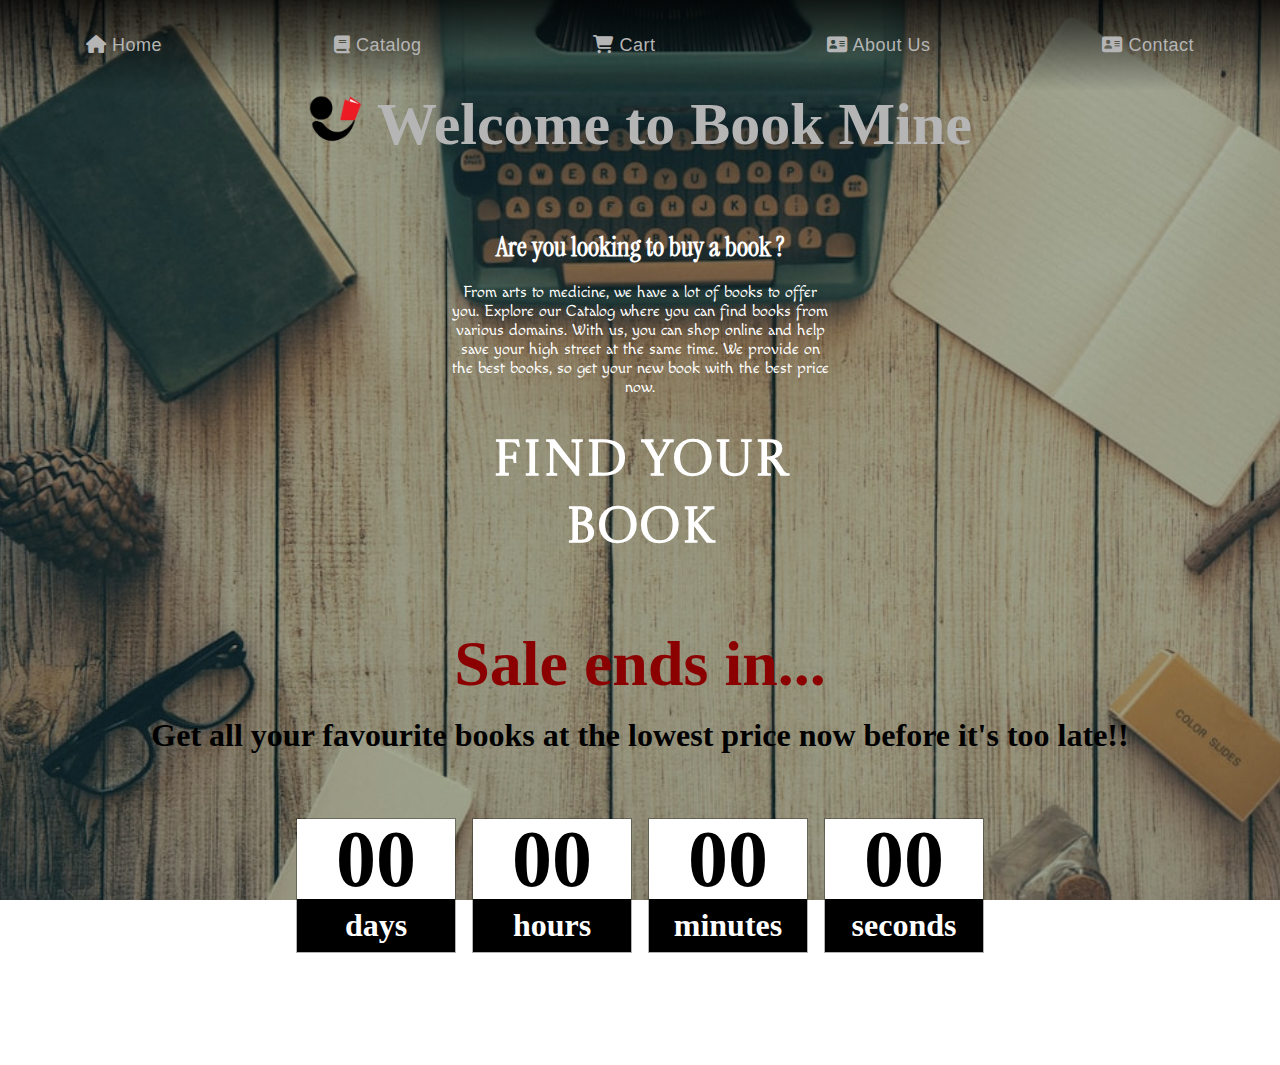
<file: index.html>
<!DOCTYPE html>
<html lang="en">

<head>
    <meta charset="UTF-8">
    <meta http-equiv="X-UA-Compatible" content="IE=edge">
    <meta name="viewport" content="width=device-width, initial-scale=1.0">
    <title>Home</title>
    <link rel="icon" type="image/x-icon" href="logo.png">

    <link rel="stylesheet" href="style.css">
    <link rel="stylesheet" href="https://cdnjs.cloudflare.com/ajax/libs/font-awesome/6.4.0/css/all.min.css">
    <link rel="preconnect" href="https://fonts.googleapis.com">
    <link rel="preconnect" href="https://fonts.gstatic.com" crossorigin>
    <link href="https://fonts.googleapis.com/css2?family=Sigmar&display=swap" rel="stylesheet">
    <link rel="preconnect" href="https://fonts.googleapis.com">
    <link rel="preconnect" href="https://fonts.gstatic.com" crossorigin>
    <link href="https://fonts.googleapis.com/css2?family=Castoro+Titling&family=Sigmar&display=swap" rel="stylesheet">
    <link rel="preconnect" href="https://fonts.googleapis.com">
    <link rel="preconnect" href="https://fonts.gstatic.com" crossorigin>
    <link
        href="https://fonts.googleapis.com/css2?family=Castoro+Titling&family=Instrument+Serif&family=Sigmar&display=swap"
        rel="stylesheet">
    <link rel="preconnect" href="https://fonts.googleapis.com">
    <link rel="preconnect" href="https://fonts.gstatic.com" crossorigin>
    <link
        href="https://fonts.googleapis.com/css2?family=Castoro+Titling&family=Instrument+Serif&family=Macondo&family=Sigmar&display=swap"
        rel="stylesheet">
</head>

<body>
    <nav>
        <a href='index.html'><i class="fa-solid fa-house"></i> Home</a>
        <a href='Catalog.html'><i class="fa-solid fa-book"></i> Catalog</a></li>
        <a href='cart.html'><i class="fa-solid fa-cart-shopping"></i> Cart</a>
        <a href='aboutus.html'><i class="fa-solid fa-address-card"></i> About Us</a>
        <a href='contact.html'><i class="fa-solid fa-address-card"></i> Contact</a>
    </nav>
    <div class="content">
        <h2 class="title">
            <p class="title-word"><img class="logo" src="logo-removebg-preview.png" width="55px" height="50px"
                    alt="logo"> Welcome to
                Book Mine</p>
        </h2>
    </div>
    <div class="contain">
        <div class="description">

            <span class="blop">Are you looking to buy a book ?</span>
            <p class="blip"><br>From arts to medicine, we have a lot of books to offer
                you. Explore our
                Catalog where you can find books from various domains. With us, you can shop online and help save your
                high street at the same time. We provide on the best books, so get your new book with the best price
                now.
            </p>
            <h2>Find your Book</h2>
        </div>
    </div>
    <div class="sale" id="sale">
        <div class="content">
            <h3 class="title">Sale ends in...</h3>
            <p>Get all your favourite books at the lowest price now before it's too late!!</p>
            <div class="count-down">
                <div class="box">
                    <h3 id="days">00</h3>
                    <span>days</span>
                </div>
                <div class="box">
                    <h3 id="hours">00</h3>
                    <span>hours</span>
                </div>
                <div class="box">
                    <h3 id="minutes">00</h3>
                    <span>minutes</span>
                </div>
                <div class="box">
                    <h3 id="seconds">00</h3>
                    <span>seconds</span>
                </div>
            </div>
        </div>
    </div>
    <script src="index.js"></script>
</body>

</html>
</file>
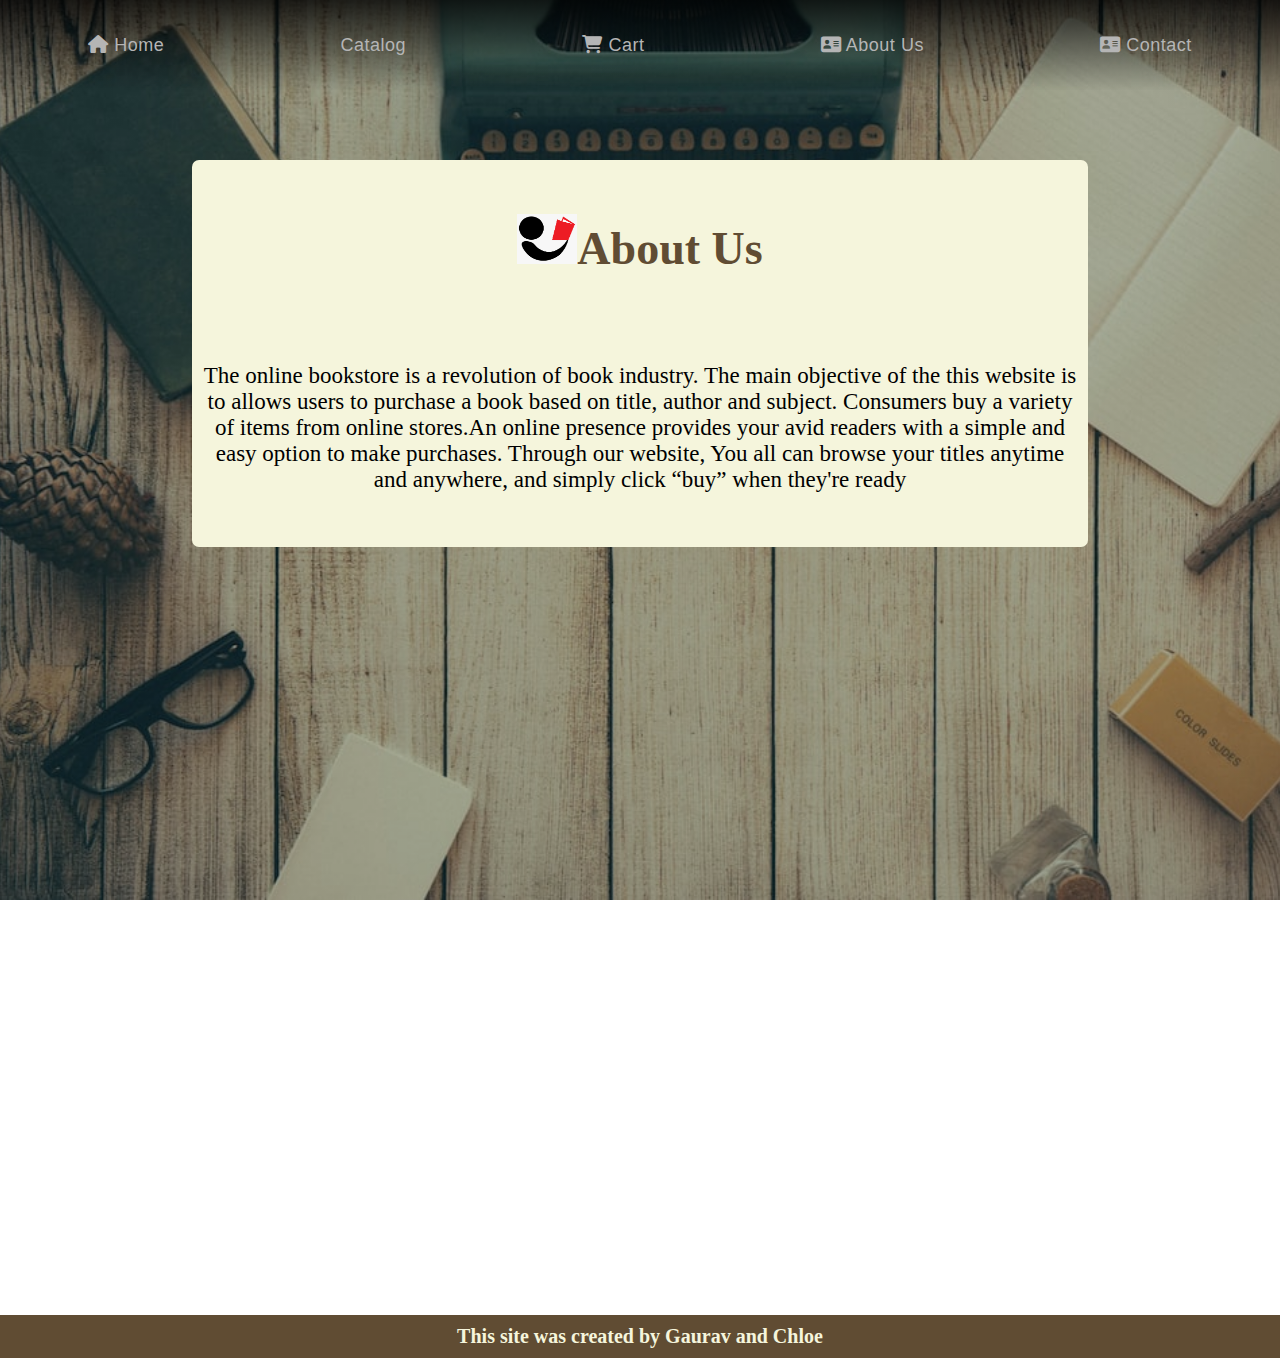
<file: aboutus.html>
<!DOCTYPE html>
<html lang="en">
<head>
    <meta charset="UTF-8">
    <meta http-equiv="X-UA-Compatible" content="IE=edge">
    <meta name="viewport" content="width=device-width, initial-scale=1.0">
    <title>About Us</title>
    <link rel="icon" type="image/x-icon" href="logo.png">
    <link rel="stylesheet" href="aboutus.css">
    <link rel="stylesheet" href="https://cdnjs.cloudflare.com/ajax/libs/font-awesome/6.4.0/css/all.min.css">
</head>
<body>
    <nav>
        <a href='index.html'><i class="fa-solid fa-house"></i> Home</a>
        <a href='Catalog.html'>Catalog</a></li>
        <a href='cart.html'><i class="fa-solid fa-cart-shopping"></i> Cart</a>
        <a href='aboutus.html'><i class="fa-solid fa-address-card"></i> About Us</a>
        <a href='contact.html'><i class="fa-solid fa-address-card"></i> Contact</a>
    </nav>
    <div class="about">
        <p class="abt"><img class="logo" src="logo.png" width="60px" height="50px" alt="logo">About Us</p>
        <p class="indented">The online bookstore is a revolution of book industry.
            The main objective of the this website is to allows users to purchase a book based on title, author and subject. Consumers buy a variety of items from online stores.An online presence provides your avid readers with a simple and easy option to make purchases. Through our website, You all can browse your titles anytime and anywhere, and simply click “buy” when they're ready 
        </p>
    </div>
    <footer>
        <p>This site was created by Gaurav and Chloe</p>
      </footer>
</body>
</html>
</file>
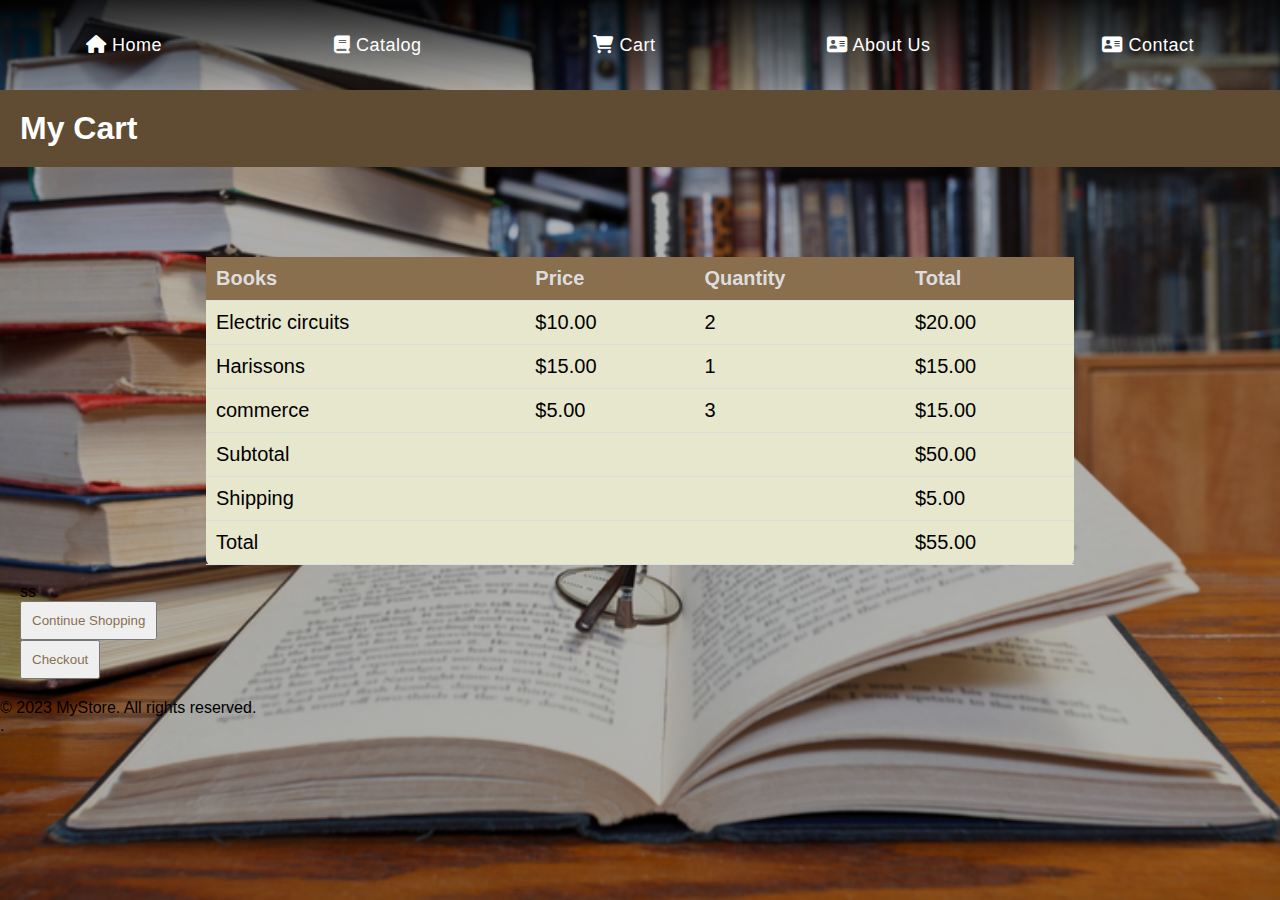
<file: cart.html>
<!DOCTYPE html>
<html lang="en">

<head>
	<meta charset="UTF-8">
	<meta http-equiv="X-UA-Compatible" content="IE=edge">
	<meta name="viewport" content="width=device-width, initial-scale=1.0">
	<title>Cart</title>
	<link rel="icon" type="image/x-icon" href="logo.png">

	<link rel="stylesheet" href="cart.css">
	<link rel="stylesheet" href="https://cdnjs.cloudflare.com/ajax/libs/font-awesome/6.4.0/css/all.min.css">
</head>

<body>
	<nav>
		<a href='index.html'><i class="fa-solid fa-house"></i> Home</a>
		<a href='Catalog.html'><i class="fa-solid fa-book"></i> Catalog</a></li>
		<a href='cart.html'><i class="fa-solid fa-cart-shopping"></i> Cart</a>
		<a href='aboutus.html'><i class="fa-solid fa-address-card"></i> About Us</a>
		<a href='contact.html'><i class="fa-solid fa-address-card"></i> Contact</a>
	</nav>
	<header>
		<h1>My Cart</h1>
	</header>

	<main>
		<table>
			<tr>
				<th>Books</th>
				<th>Price</th>
				<th>Quantity</th>
				<th>Total</th>
			</tr>
			<tr>
				<td>Electric circuits</td>
				<td>$10.00</td>
				<td>2</td>
				<td>$20.00</td>
			</tr>
			<tr>
				<td>Harissons</td>
				<td>$15.00</td>
				<td>1</td>
				<td>$15.00</td>
			</tr>
			<tr>
				<td>commerce</td>
				<td>$5.00</td>
				<td>3</td>
				<td>$15.00</td>
			</tr>
			<tr>
				<td colspan="3">Subtotal</td>
				<td>$50.00</td>
			</tr>
			<tr>
				<td colspan="3">Shipping</td>
				<td>$5.00</td>
			</tr>
			<tr>
				<td colspan="3">Total</td>
				<td>$55.00</td>
			</tr>
		</table>
		<br>ss
		<div>
			<form action="Catalog.html">
				<button class="checkoutbtn">Continue Shopping </button>
			</form>
			<button class="checkoutbtn">Checkout</button>
		</div>
	</main>

	<footer>
		<p>&copy; 2023 MyStore. All rights reserved.</p>
	</footer>.
</body>

</html>
</file>
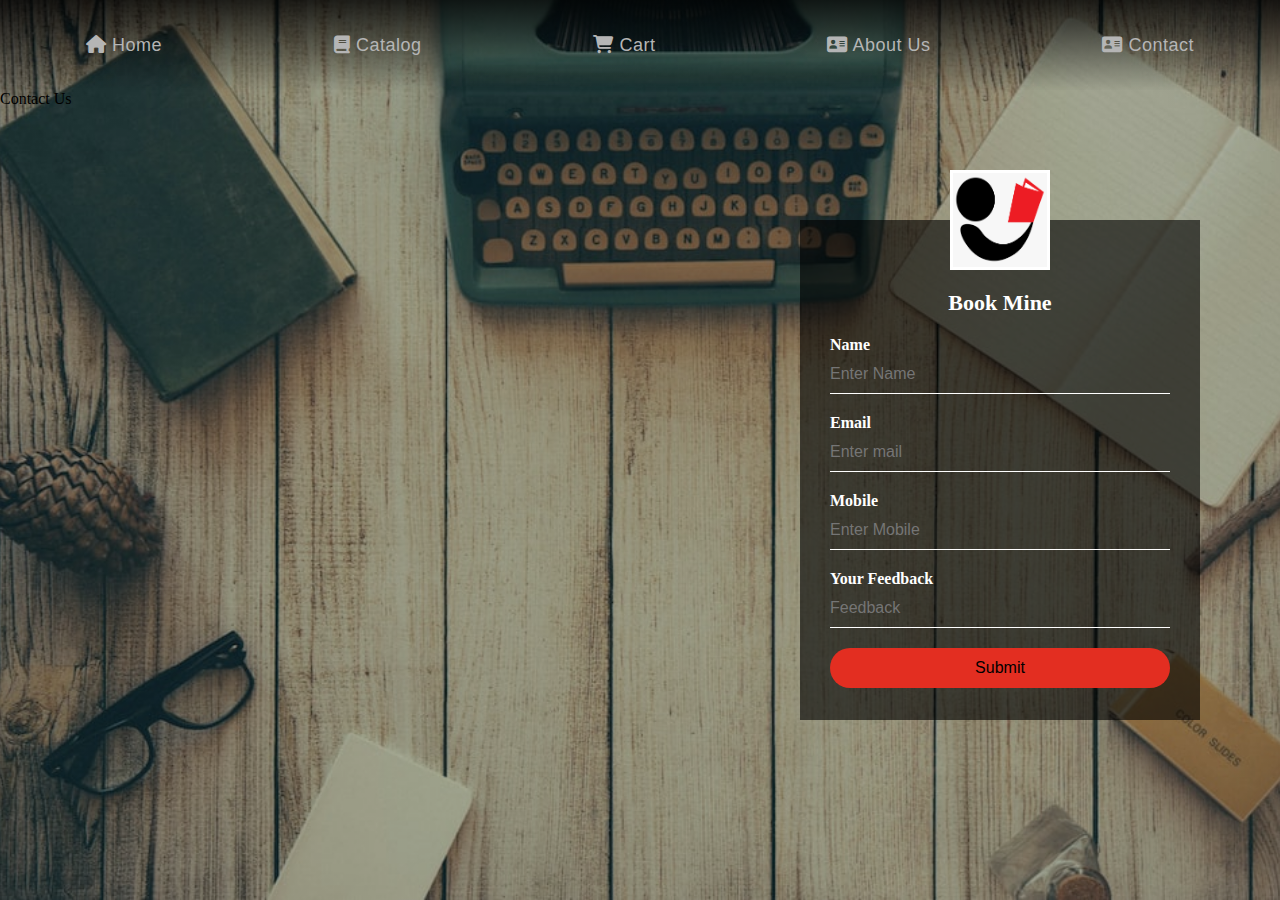
<file: contact.html>
<!DOCTYPE html>
<html lang="en">
<head>
    <meta charset="UTF-8">
    <meta http-equiv="X-UA-Compatible" content="IE=edge">
    <meta name="viewport" content="width=device-width, initial-scale=1.0">
    <title>Contact</title>
    <link rel="icon" type="image/x-icon" href="logo.png">

    <link rel="stylesheet" href="contact.css">
    <link rel="stylesheet" href="https://cdnjs.cloudflare.com/ajax/libs/font-awesome/6.4.0/css/all.min.css">
</head>
<body>
    <nav>
        <a href='index.html'><i class="fa-solid fa-house"></i> Home</a>
        <a href='Catalog.html'><i class="fa-solid fa-book"></i> Catalog</a></li>
        <a href='cart.html'><i class="fa-solid fa-cart-shopping"></i> Cart</a>
        <a href='aboutus.html'><i class="fa-solid fa-address-card"></i> About Us</a>
        <a href='contact.html'><i class="fa-solid fa-address-card"></i> Contact</a>
    </nav>
    <div class="cont">
        <p>Contact Us</p>

    </div>

        <div class="loginbox ">
        <img src="logo.png"  class="logo" width="250px" height="250px">
            <h1>Book Mine</h1>
            <form action="index.html">
                <p>Name</p>
                <input type="text" name="" placeholder="Enter Name">
                <p>Email</p>
                <input type="email" name="" placeholder="Enter mail">
                <p>Mobile</p>
                <input type="int" name="" placeholder="Enter Mobile">
                <p>Your Feedback</p>
                <input type="text" name="" placeholder="Feedback">
    
                <input type="submit" name="" value="Submit"><br>
             
            </form>
         
        </div> 
</body>
</html>
</file>
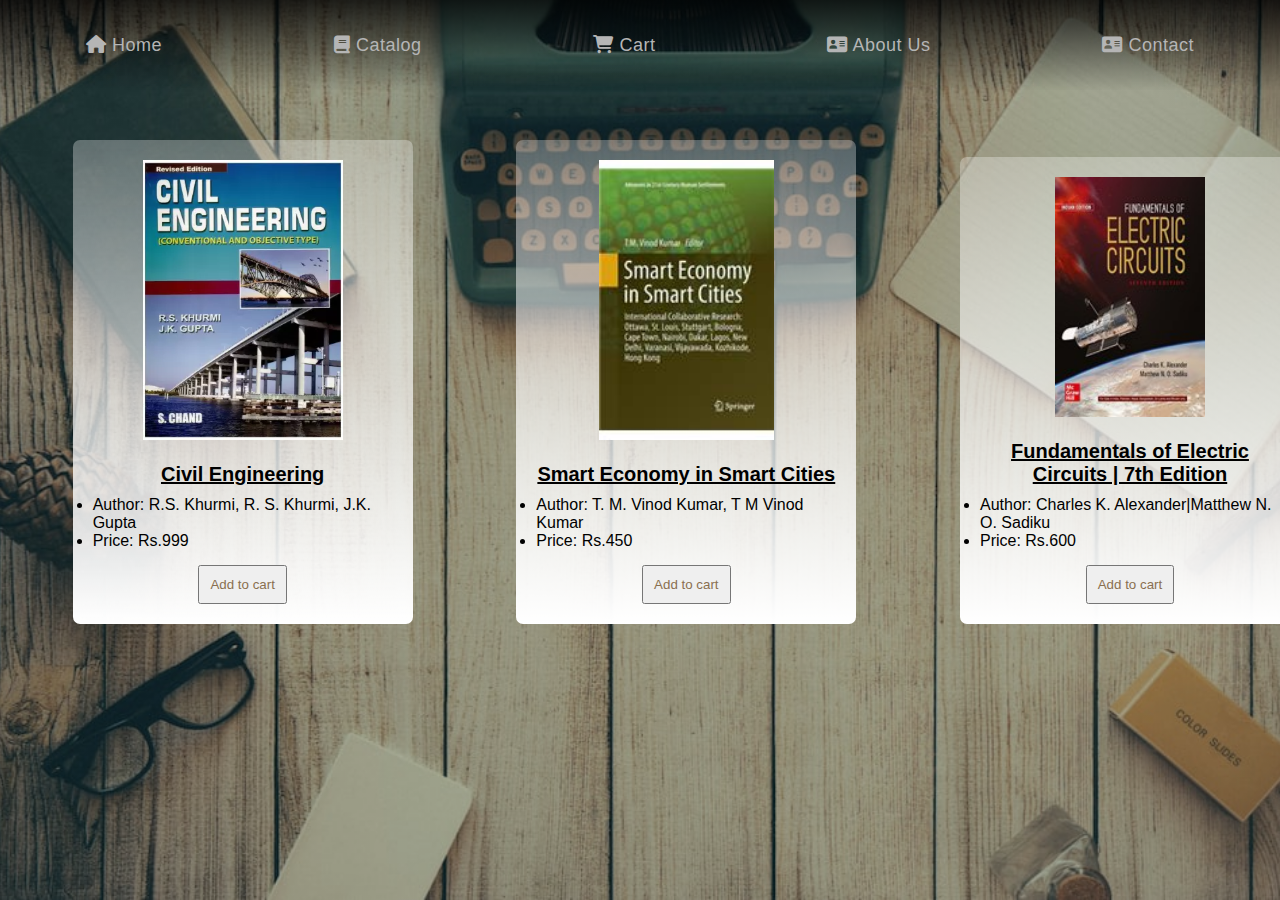
<file: Eng.html>
<!DOCTYPE html>
<html lang="en">

<head>
    <meta charset="UTF-8">
    <meta http-equiv="X-UA-Compatible" content="IE=edge">
    <meta name="viewport" content="width=device-width, initial-scale=1.0">
    <title>Engineering</title>
    <link rel="icon" type="image/x-icon" href="logo.png">

    <link rel="stylesheet" href="eng.css">
    <link rel="stylesheet" href="https://cdnjs.cloudflare.com/ajax/libs/font-awesome/6.4.0/css/all.min.css">
</head>

<body>
    <nav>
        <a href='index.html'><i class="fa-solid fa-house"></i> Home</a>
        <a href='Catalog.html'><i class="fa-solid fa-book"></i> Catalog</a></li>
        <a href='cart.html'><i class="fa-solid fa-cart-shopping"></i> Cart</a>
        <a href='aboutus.html'><i class="fa-solid fa-address-card"></i> About Us</a>
        <a href='contact.html'><i class="fa-solid fa-address-card"></i> Contact</a>
    </nav>

    <div class="books">
        <div class="eng-bok">
            <img class='civil-i' src='civil.jpg' alt="civil-book">
            <div class="tooltip-wrap">
                <p class="book-p"><br>Civil Engineering</p>
                <ul>
                    <li>Author: R.S. Khurmi, R. S. Khurmi, J.K. Gupta</li>
                    <li>Price: Rs.999</li>
                </ul>
                <div class="tooltip-content">
                    <ul>
                        <li>Publisher: S Chand & Co Ltd</li>
                        <li>Edition: Fourth</li>
                        <li>Cover: HardCover</li>
                        <li>Pages: 873</li>
                    </ul>
                </div>
            </div>
            <button class="button">Add to cart</button>
        </div>
        <div class="eng-bok">
            <img class='smart-i' src='smart.jpg' alt="civil-book">
            <div class="tooltip-wrap">
                <p class="book-p"><br>Smart Economy in Smart Cities</p>
                <ul>
                    <li>Author: T. M. Vinod Kumar, T M Vinod Kumar</li>
                    <li>Price: Rs.450</li>
                </ul>
                <div class="tooltip-content">
                    <ul>
                        <li>Publisher: Springer</li>
                        <li>Edition: Sixth</li>
                        <li>Cover: HardCover</li>
                        <li>Pages: 577</li>
                    </ul>
                </div>
            </div>
            <button class="button">Add to cart</button>
        </div>
        <div class="eng-bok">
            <img class='electric-i' src='electric.jpg' alt="civil-book">
            <div class="tooltip-wrap">
                <p class="book-p"><br>Fundamentals of Electric Circuits | 7th Edition</p>
                <ul>
                    <li>Author: Charles K. Alexander|Matthew N. O. Sadiku</li>
                    <li>Price: Rs.600</li>
                </ul>
                <div class="tooltip-content">
                    <ul>
                        <li>Publisher: McGraw Hills</li>
                        <li>Edition: Eigth</li>
                        <li>Cover: SoftCover</li>
                        <li>Pages: 692</li>
                    </ul>
                </div>
            </div>
            <button class="button">Add to cart</button>
        </div>
    </div>
</body>

</html>
</file>
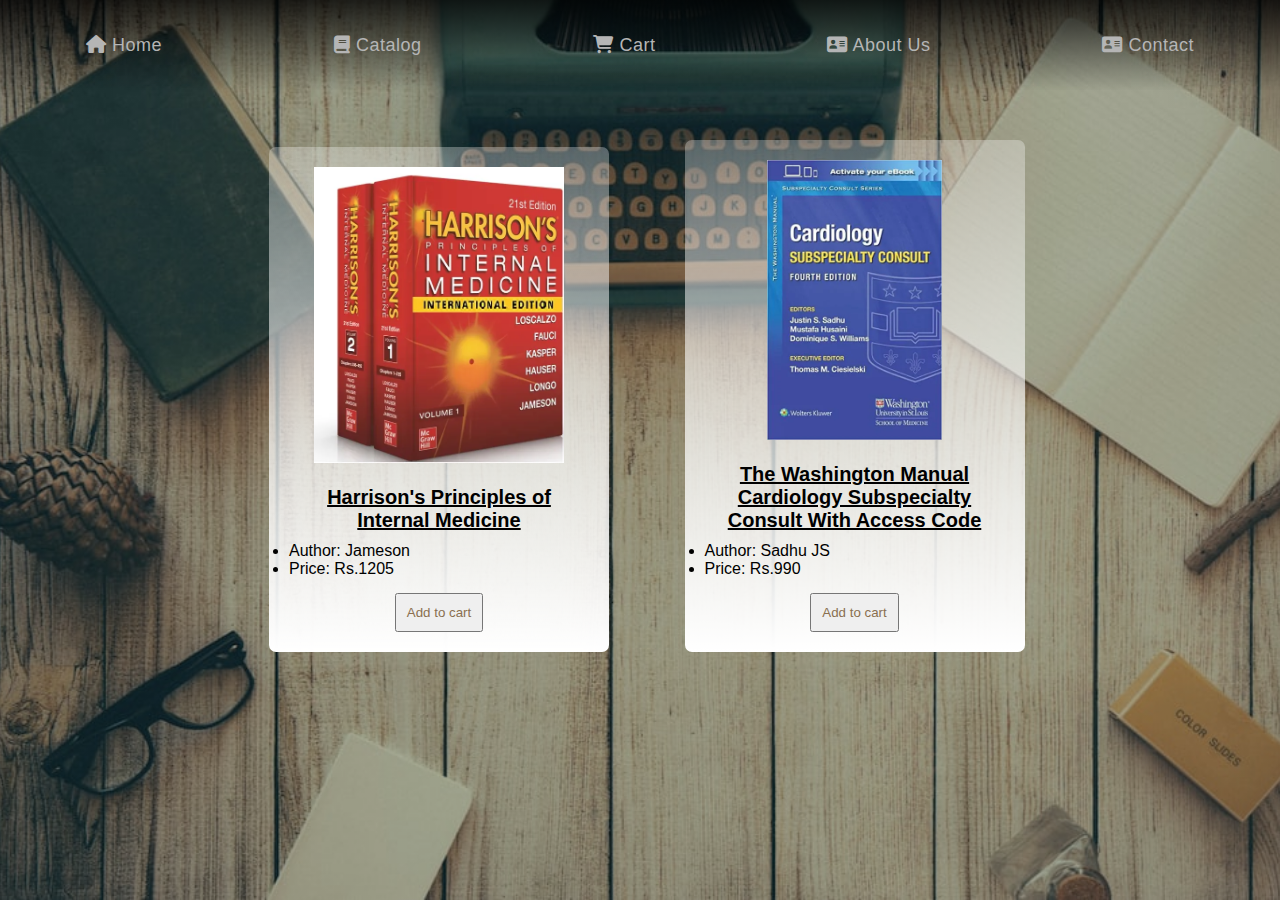
<file: med.html>
<!DOCTYPE html>
<html lang="en">

<head>
    <meta charset="UTF-8">
    <meta http-equiv="X-UA-Compatible" content="IE=edge">
    <meta name="viewport" content="width=device-width, initial-scale=1.0">
    <title>Medical</title>
    <link rel="stylesheet" href="med.css">
    <link rel="stylesheet" href="https://cdnjs.cloudflare.com/ajax/libs/font-awesome/6.4.0/css/all.min.css">
</head>

<body>
    <nav>
        <a href='index.html'><i class="fa-solid fa-house"></i> Home</a>
        <a href='Catalog.html'><i class="fa-solid fa-book"></i> Catalog</a></li>
        <a href='cart.html'><i class="fa-solid fa-cart-shopping"></i> Cart</a>
        <a href='aboutus.html'><i class="fa-solid fa-address-card"></i> About Us</a>
        <a href='contact.html'><i class="fa-solid fa-address-card"></i> Contact</a>
    </nav>

    <div class="books">
        <div class="eng-bok">
            <img class='harri-i' src='harrison.jpg' alt="civil-book">
            <div class="tooltip-wrap">
                <p class="book-p"><br>Harrison's Principles of Internal Medicine</p>
                <ul>
                    <li>Author: Jameson</li>
                    <li>Price: Rs.1205</li>
                </ul>
                <div class="tooltip-content">
                    <ul>
                        <li>Publisher: S.Chand & Co Ltd</li>
                        <li>Edition: Third</li>
                        <li>Cover: HardCover</li>
                        <li>Pages: 1598</li>
                    </ul>
                </div>
            </div>
            <button class="button">Add to cart</button>
        </div>
        <div class="eng-bok">
            <img class='wash-i' src='cardiology.jpg' alt="civil-book">
            <div class="tooltip-wrap">
                <p class="book-p"><br>The Washington Manual Cardiology Subspecialty Consult With Access Code </p>
                <ul>
                    <li>Author: Sadhu JS</li>
                    <li>Price: Rs.990</li>
                </ul>
                <div class="tooltip-content">
                    <ul>
                        <li>Publisher: McGraw Hills</li>
                        <li>Edition: Fifth</li>
                        <li>Cover: SoftCover</li>
                        <li>Pages: 810</li>
                    </ul>
                </div>
            </div>
            <button class="button">Add to cart</button>
        </div>
    </div>
</body>

</html>
</file>
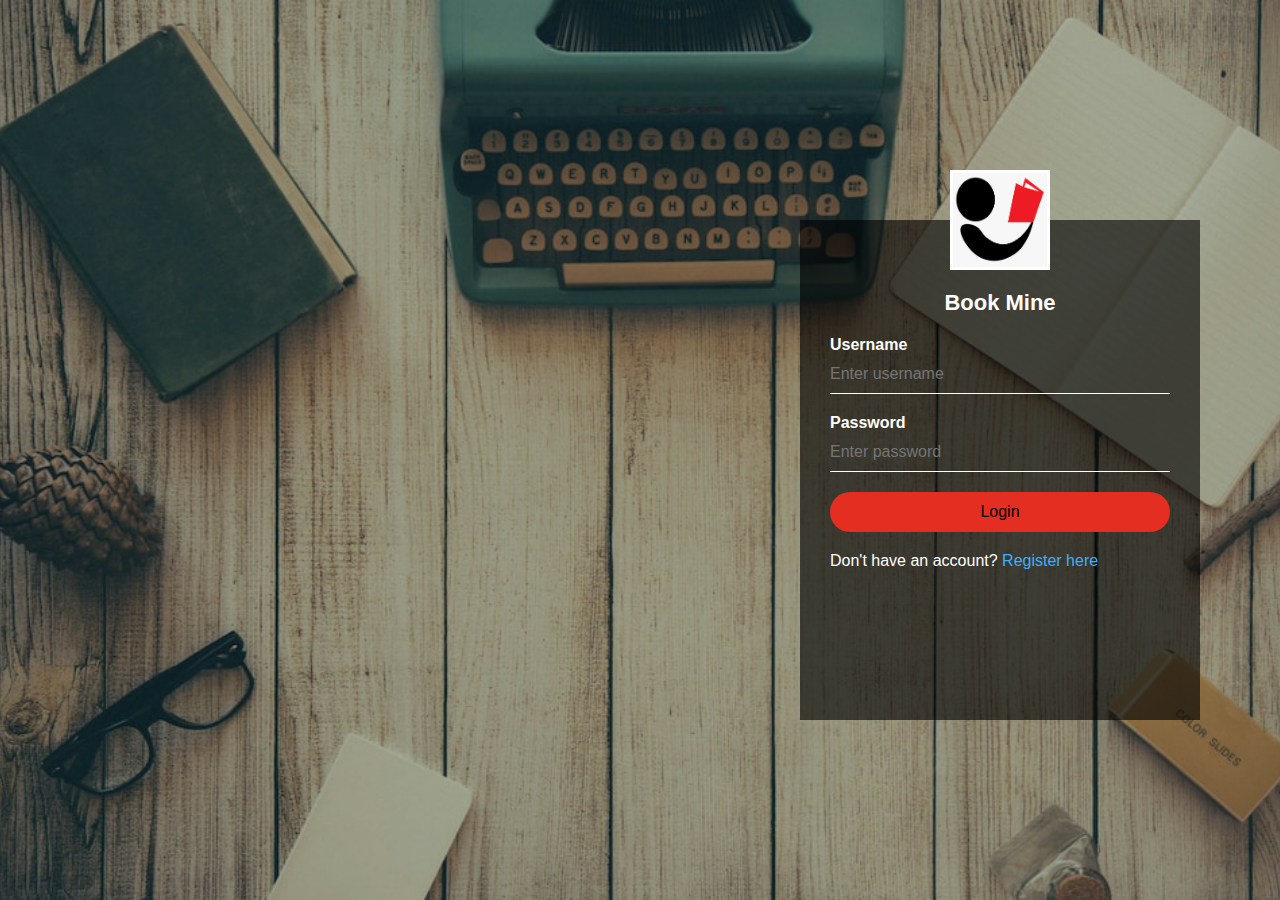
<file: regist.html>
<!DOCTYPE html>
<html lang="en">
<head>
    <meta charset="UTF-8">
    <meta http-equiv="X-UA-Compatible" content="IE=edge">
    <meta name="viewport" content="width=device-width, initial-scale=1.0">
    <title>Register</title>
    <link rel="icon" type="image/x-icon" href="logo.png">

    <link rel="stylesheet" href="reg_style.css">
</head>

<body>
    <div class="loginbox ">
    <img src="logo.png"  class="logo" >
        <h1>Book Mine</h1>
        <form action="index.html">
            <p>Username</p>
            <input type="text" name="" placeholder="Enter username">
            <p>Password</p>
            <input type="password" name="" placeholder="Enter password">
            

            <input type="submit" name="" value="Login"><br>
            <span>Don't have an account?</span><a href="#"><span class="f"> Register here</span></a> <br>
        </form>
     
    </div> 

    <!-- <form action="home.html">
    <h1><label for="logpage">BOOK STORE</label></h1>
    <label for="user">username:</label>
    <input type="text" id="user" name="user" ><br>
    <br>
    <label for="password">password:</label>
    <input type="text" id="user" name="user" ><br>
    <br>
    <input type="button" value="LOGIN">

    
</form> -->
</body>
</html>
</file>
<file: style.css>
* {
    margin: 0;
    padding: 0;
    box-sizing: border-box;

}

body {
    background-image: linear-gradient(0deg, rgba(0, 0, 0, 0.3), rgba(0, 0, 0, 0.3)), url('bg.jpeg');
    background-size: cover;
    background-repeat: no-repeat;
    background-position: center center;
    background-attachment: fixed;

}

nav {
    background-image: linear-gradient(0deg, rgba(0, 0, 0, 0.01), rgba(0, 0, 0, 0.8)), url('trans.jpg');
    height: 10vh;
    width: 100vw;
    min-width: 600px;
    display: flex;
    align-items: center;
    justify-content: space-around;
    margin: auto;
}

a {
    position: relative;
    text-decoration: none;
    font-family: 'Poppins', sans-serif;
    color: #b5b5b5;
    font-size: 18px;
    letter-spacing: 0.5px;
    padding: 0 10px;
}

a:after {
    content: "";
    position: absolute;
    background-color: #2b8ea9;
    height: 3px;
    width: 0;
    left: 0;
    bottom: -10px;
    transition: 0.3s;
}

a:hover {
    color: #ffffff;
}

a:hover:after {
    width: 100%;
}

.content {
    top: 80%;
    bottom: 30%;
    font-size: 40px;
    text-align: center;
    font-weight: bold;
    color: #b5b5b5;
}

.container {
    display: flex;
    margin: 10;
}

.h3 {
    font-size: 30%;
    margin-left: 40%;
    color: rgb(234, 228, 228);
    font-style: italic;
}

.books {
    margin-top: 12%;

    display: flex;
    flex-wrap: wrap;
    justify-content: space-around;
    float: center;
    flex-grow: 1;

}

.books-items {

    display: flex;
    flex-flow: column;
    align-items: center;

}

.books-items {
    height: 30px;
    width: 20px;
}

.contain {

    margin-top: 70px;
    display: flex;
    align-items: center;
    justify-content: space-around;
    align-content: center;

}

.description {

    color: white;
    width: 30vw;
    text-align: center;
}

.blop {
    font-family: 'Instrument Serif';
    font-weight: bold;
    font-size: 27px;

}

.blip {
    font-family: Macondo;
}



.description h2 {
    text-align: center;
    margin-top: 32px;
    font-family: 'Castoro Titling';
    font-size: 50px;
}

.sale {
    background-position: center;
    background-size: cover;
    padding-top: 4rem;
    padding-bottom: 4rem;
}

.sale .content {
    max-width: 100rem;
}

.sale .content .title {
    font-size: 4rem;
    color: darkred;
}

.sale .content p {
    font-size: 2rem;
    padding: 1rem 0;
    color: black;
}

.sale .content .count-down {
    display: inline-flex;
    gap: 1rem;
    padding: 3rem 0;
}

.sale .content .count-down .box {
    width: 10rem;
    text-align: center;
    box-shadow: 0 .5rem 1 rem rgba(0, 0, 0, 0.1);
    border: .1rem solid rgba(0, 0, 0, 0.3);
}

.sale .content .count-down .box h3 {
    color: black;
    background: #ffffff;
    height: 5rem;
    line-height: 5rem;
    width: 100%;
    font-size: 5rem;
}

.sale .content .count-down .box span {
    display: block;
    background: black;
    color: #ffffff;
    width: 100%;
    padding: .5rem;
    font-size: 2rem;
}
</file>
<file: aboutus.css>
*{
    margin: 0;
    padding: 0;
    box-sizing: border-box ;
    
}

body {
    background-image:linear-gradient(0deg, rgba(0, 0, 0, 0.3),rgba(0, 0, 0, 0.3)), url('bg.jpeg');
    background-size:cover;
    background-repeat: no-repeat;
    background-position:center center;
    background-attachment: fixed;

}

nav{
    background-image: linear-gradient(0deg, rgba(0, 0, 0,0.01),rgba(0, 0, 0,0.8)), url('trans.jpg');
    height: 10vh;
    width: 100vw;
    min-width: 600px;
    display: flex;
    align-items: center;
    justify-content: space-around;
    margin: auto;
}
a{
    position: relative;
    text-decoration: none;
    font-family: 'Poppins',sans-serif;
    color: #b5b5b5;
    font-size: 18px;
    letter-spacing: 0.5px;
    padding: 0 10px;
}
a:after{
    content: "";
    position: absolute;
    background-color: #2b8ea9;
    height: 3px;
    width: 0;
    left: 0;
    bottom: -10px;
    transition: 0.3s;
}
a:hover{
    color: #ffffff;
}
a:hover:after{
    width: 100%;
}

.abt {
    text-align: center;
    color: rgb(96, 76, 51);
    font-family: 'Poppins';
    font-size: 46px;
    font-weight: bold;
}

.about{
    margin-top: 70px;
    background-color: beige;
    width: 70%;
    height: 387px;
    border-radius: 7px;
    padding: 10px;
    font-size: 23px;
    text-align: center;
    display: flex;
    margin-bottom: auto;
    flex-direction: column;
    justify-content: space-around;
    margin-left: auto;
    margin-right: auto;
}
footer{
    
    margin-top: 60%;
text-align: center;
    color: beige;
    font-size: 20px;
    font-weight: bold;
    padding: 10px;
    margin-bottom: 0px;
    background-color:rgb(96, 76, 51);
}
</file>
<file: cart.css>
*{
    margin: 0;
    padding: 0;
    box-sizing: border-box ;
    
}

body {
    background-image:linear-gradient(0deg, rgba(0, 0, 0, 0.3),rgba(0, 0, 0, 0.3)), url('library2.jpg');
    background-size:cover;
    background-repeat: no-repeat;
    background-position:center center;
    background-attachment: fixed;

}

nav{
    background-image: linear-gradient(0deg, rgba(0, 0, 0,0.01),rgba(0, 0, 0,0.8)), url('trans.jpg');
    height: 10vh;
    width: 100vw;
    min-width: 600px;
    display: flex;
    align-items: center;
    justify-content: space-around;
    margin: auto;
}
a{
    position: relative;
    text-decoration: none;
    font-family: 'Poppins',sans-serif;
    color:#fff;
    font-size: 18px;
    letter-spacing: 0.5px;
    padding: 0 10px;
}
a:after{
    content: "";
    position: absolute;
    background-color: #2b8ea9;
    height: 3px;
    width: 0;
    left: 0;
    bottom: -10px;
    transition: 0.3s;
}
a:hover{
    color: #ffffff;
}
a:hover:after{
    width: 100%;
}
body {
	margin: 0;
	padding: 0;
	font-family: Arial, sans-serif;
}

header {
    background-color:rgb(96, 76, 51);
	color: #fff;
	padding: 20px;
}

main {
	padding: 20px;
}

table {
    border-radius: 6px;
    background-color:rgb(231, 231, 205);
	width: 70%;
    font-size: 20px;;
    padding-top: 20px;
    margin: auto;
	border-collapse: collapse;
    margin-top: 70px;
}

th, td {
    color: rgb(0, 0, 0);
	padding: 10px;
	text-align: left;
	border-bottom: 1px solid #ddd;
}

th {
    background-color:rgb(138, 111, 79);
    color: #ddd;
    font-size: 20px;
}

.checkoutbtn
{
padding: 10px;
color: rgb(138, 111, 79);
}
</file>
<file: contact.css>
* {
    margin: 0;
    padding: 0;
    box-sizing: border-box;

}

body {
    background-image: linear-gradient(0deg, rgba(0, 0, 0, 0.3), rgba(0, 0, 0, 0.3)), url('bg.jpeg');
    background-size: cover;
    background-repeat: no-repeat;
    background-position: center center;
    background-attachment: fixed;

}

nav {
    background-image: linear-gradient(0deg, rgba(0, 0, 0, 0.01), rgba(0, 0, 0, 0.8)), url('trans.jpg');
    height: 10vh;
    width: 100vw;
    min-width: 600px;
    display: flex;
    align-items: center;
    justify-content: space-around;
    margin: auto;
}

a {
    position: relative;
    text-decoration: none;
    font-family: 'Poppins', sans-serif;
    color: #b5b5b5;
    font-size: 18px;
    letter-spacing: 0.5px;
    padding: 0 10px;
}

a:after {
    content: "";
    position: absolute;
    background-color: #2b8ea9;
    height: 3px;
    width: 0;
    left: 0;
    bottom: -10px;
    transition: 0.3s;
}

a:hover {
    color: #ffffff;
}

a:hover:after {
    width: 100%;
}

.loginbox {
    width: 400px;
    height: 500px;
    background: #0000009a;
    color: #ffffff;
    top: 30%;
    position: absolute;
    transform: translate(200%, -10%);
    box-sizing: border-box;
    padding: 70px 30px;


}

.logo {
    height: 100px;
    width: 100px;
    border-style: solid;
    position: absolute;
    top: -50px;
    left: calc(50% - 50px);

}

/* p{
    color: black;
    text-align: left;
} */
h1 {
    color: rgb(255, 255, 255);
    margin: 0%;
    padding: 0 0 20px;
    text-align: center;
    font-size: 22px;
}

a {
    text-decoration: none;
}

.loginbox p {
    margin: 0%;
    padding: 10;
    font-weight: bold;

}

.loginbox input {
    width: 100%;
    margin-bottom: 20px;
}

.loginbox input[type="text"],
input[type="email"],
input[type="int"] {
    border: none;
    border-bottom: 1px solid #ffffff;
    background: transparent;
    color: #ffffff;
    outline: none;
    height: 40px;
    font-size: 16px;
}

.loginbox input[type="submit"] {
    border: none;
    outline: none;
    background: #e32e21;
    outline: none;
    height: 40px;
    font-size: 16px;
    border-radius: 20px;
}

.loginbox input[type="submit"]:hover {
    cursor: pointer;
    background: #f67434;
    color: rgb(255, 255, 255);


}

.body h1 {
    color: black;
}
</file>
<file: eng.css>
* {
    margin: 0;
    padding: 0;
    box-sizing: border-box;

}

body {
    background-image: linear-gradient(0deg, rgba(0, 0, 0, 0.3), rgba(0, 0, 0, 0.3)), url('bg.jpeg');
    background-size: cover;
    background-repeat: no-repeat;
    background-position: center center;
    background-attachment: fixed;

}

nav {
    background-image: linear-gradient(0deg, rgba(0, 0, 0, 0.01), rgba(0, 0, 0, 0.8)), url('trans.jpg');
    height: 10vh;
    width: 100vw;
    min-width: 600px;
    display: flex;
    align-items: center;
    justify-content: space-around;
    margin: auto;
}

a {
    position: relative;
    text-decoration: none;
    font-family: 'Poppins', sans-serif;
    color: #b5b5b5;
    font-size: 18px;
    letter-spacing: 0.5px;
    padding: 0 10px;
}

a:after {
    content: "";
    position: absolute;
    background-color: #2b8ea9;
    height: 3px;
    width: 0;
    left: 0;
    bottom: -10px;
    transition: 0.3s;
}

a:hover {
    color: #ffffff;
}

a:hover:after {
    width: 100%;
}

.books {
    display: flex;
    flex-direction: row;
    margin-top: 50px;
    width: 1331px;
    margin-left: auto;
    margin-right: auto;
}

.eng-bok {
    background-image: linear-gradient(0deg, rgb(255, 255, 255), rgba(255, 255, 255, 0.3)), url(trans.jpg);
    width: 340px;
    display: flex;
    margin-right: 31px;
    flex-direction: column;
    justify-content: center;
    align-items: center;
    border-radius: 7px;
    padding: 20px;
    font-family: 'Poppins', sans-serif;
    margin-left: auto;
    margin-top: auto;
}

.book-p {
    text-align: center;
    font-weight: bold;
    text-decoration: underline;
    font-size: 20px;
    padding-bottom: 10px;
}

.civil-i {
    width: 200px;
}

.smart-i {
    width: 175px;
}

.electric-i {
    width: 150px;
}

.button {
    margin-top: 15px;
    padding: 10px;
    color: rgb(138, 111, 79);
}

.tooltip-wrap {
    position: relative;
}

.tooltip-wrap .tooltip-content {
    display: none;
    position: absolute;
    bottom: 5%;
    left: 5%;
    right: 5%;
    background-color: #ff0606;
    padding: .5em;
    min-width: 10rem;
}

.tooltip-wrap:hover .tooltip-content {
    display: block;
}
</file>
<file: med.css>
* {
    margin: 0;
    padding: 0;
    box-sizing: border-box;

}

body {
    background-image: linear-gradient(0deg, rgba(0, 0, 0, 0.3), rgba(0, 0, 0, 0.3)), url('bg.jpeg');
    background-size: cover;
    background-repeat: no-repeat;
    background-position: center center;
    background-attachment: fixed;

}

nav {
    background-image: linear-gradient(0deg, rgba(0, 0, 0, 0.01), rgba(0, 0, 0, 0.8)), url('trans.jpg');
    height: 10vh;
    width: 100vw;
    min-width: 600px;
    display: flex;
    align-items: center;
    justify-content: space-around;
    margin: auto;
}

a {
    position: relative;
    text-decoration: none;
    font-family: 'Poppins', sans-serif;
    color: #b5b5b5;
    font-size: 18px;
    letter-spacing: 0.5px;
    padding: 0 10px;
}

a:after {
    content: "";
    position: absolute;
    background-color: #2b8ea9;
    height: 3px;
    width: 0;
    left: 0;
    bottom: -10px;
    transition: 0.3s;
}

a:hover {
    color: #ffffff;
}

a:hover:after {
    width: 100%;
}

.books {
    display: flex;
    flex-direction: row;
    margin-top: 50px;
    width: 831px;
    margin-left: auto;
    margin-right: auto;
}

.eng-bok {
    background-image: linear-gradient(0deg, rgb(255, 255, 255), rgba(255, 255, 255, 0.3)), url(trans.jpg);
    width: 340px;
    display: flex;
    margin-right: 31px;
    flex-direction: column;
    justify-content: center;
    align-items: center;
    border-radius: 7px;
    padding: 20px;
    font-family: 'Poppins', sans-serif;
    margin-left: auto;
    margin-top: auto;
}

.book-p {
    text-align: center;
    font-weight: bold;
    text-decoration: underline;
    font-size: 20px;
    padding-bottom: 10px;
}

.harri-i {
    width: 250px;
}

.wash-i {
    width: 175px;
}

.button {
    margin-top: 15px;
    padding: 10px;
    color: rgb(138, 111, 79);
}

.tooltip-wrap {
    position: relative;
}

.tooltip-wrap .tooltip-content {
    display: none;
    position: absolute;
    bottom: 5%;
    left: 5%;
    right: 5%;
    background-color: #ff0606;
    padding: .5em;
    min-width: 10rem;
}

.tooltip-wrap:hover .tooltip-content {
    display: block;
}
</file>
<file: reg_style.css>
*
{
    padding: 0;
    margin: 0;
    box-sizing: border-box;

}



body{
    margin:0;
    padding:0;
    background-image:linear-gradient(0deg, rgba(0, 0, 0, 0.3),rgba(0, 0, 0, 0.3)), url('bg.jpeg');
    background-size:cover;
    background-repeat: no-repeat;
    background-position:center center;
    background-attachment: fixed;
    font-family: sans-serif;
   
}

.loginbox{
    width: 400px;
    height: 500px;
    background: #0000009a;
    color: #ffffff;
    top: 30%;
    position: absolute;
   transform:translate(200%,-10%);
    box-sizing: border-box;
    padding: 70px 30px;

    
}
.logo{
    height:100px;
    width: 100px;
    border-style:solid;
    position: absolute;
    top: -50px;
    left: calc(50% - 50px);

}
/* p{
    color: black;
    text-align: left;
} */
h1{
    color: rgb(255, 255, 255);
    margin: 0%;
    padding: 0 0 20px;
    text-align: center;
    font-size: 22px;
}
a{
    text-decoration: none;
    color: rgb(60, 177, 255);
}
.loginbox p{
    margin:0%;
    padding: 10;
    font-weight: bold;
    
}

.loginbox input{
    width: 100%;
    margin-bottom: 20px;
}
.loginbox input[type="text"], input[type="password"]{
    border: none;
    border-bottom: 1px solid #ffffff;
    background: transparent;
    color: #ffffff;
    outline: none;
    height: 40px;
    font-size: 16px;
}
.loginbox input[type="submit"]{
    border: none;
    outline: none;
    background: #e32e21;
    outline: none;
    height: 40px;
    font-size: 16px;
    border-radius: 20px;
}
.loginbox input[type="submit"]:hover{
    cursor: pointer;
    background: #f67434;
    color: rgb(255, 255, 255);
    

}
.cont p{
    text-align: left;
    color: black;
    font-size: 50px;
}
.logo{
    width:100px;
    height: 100px;
}
</file>
